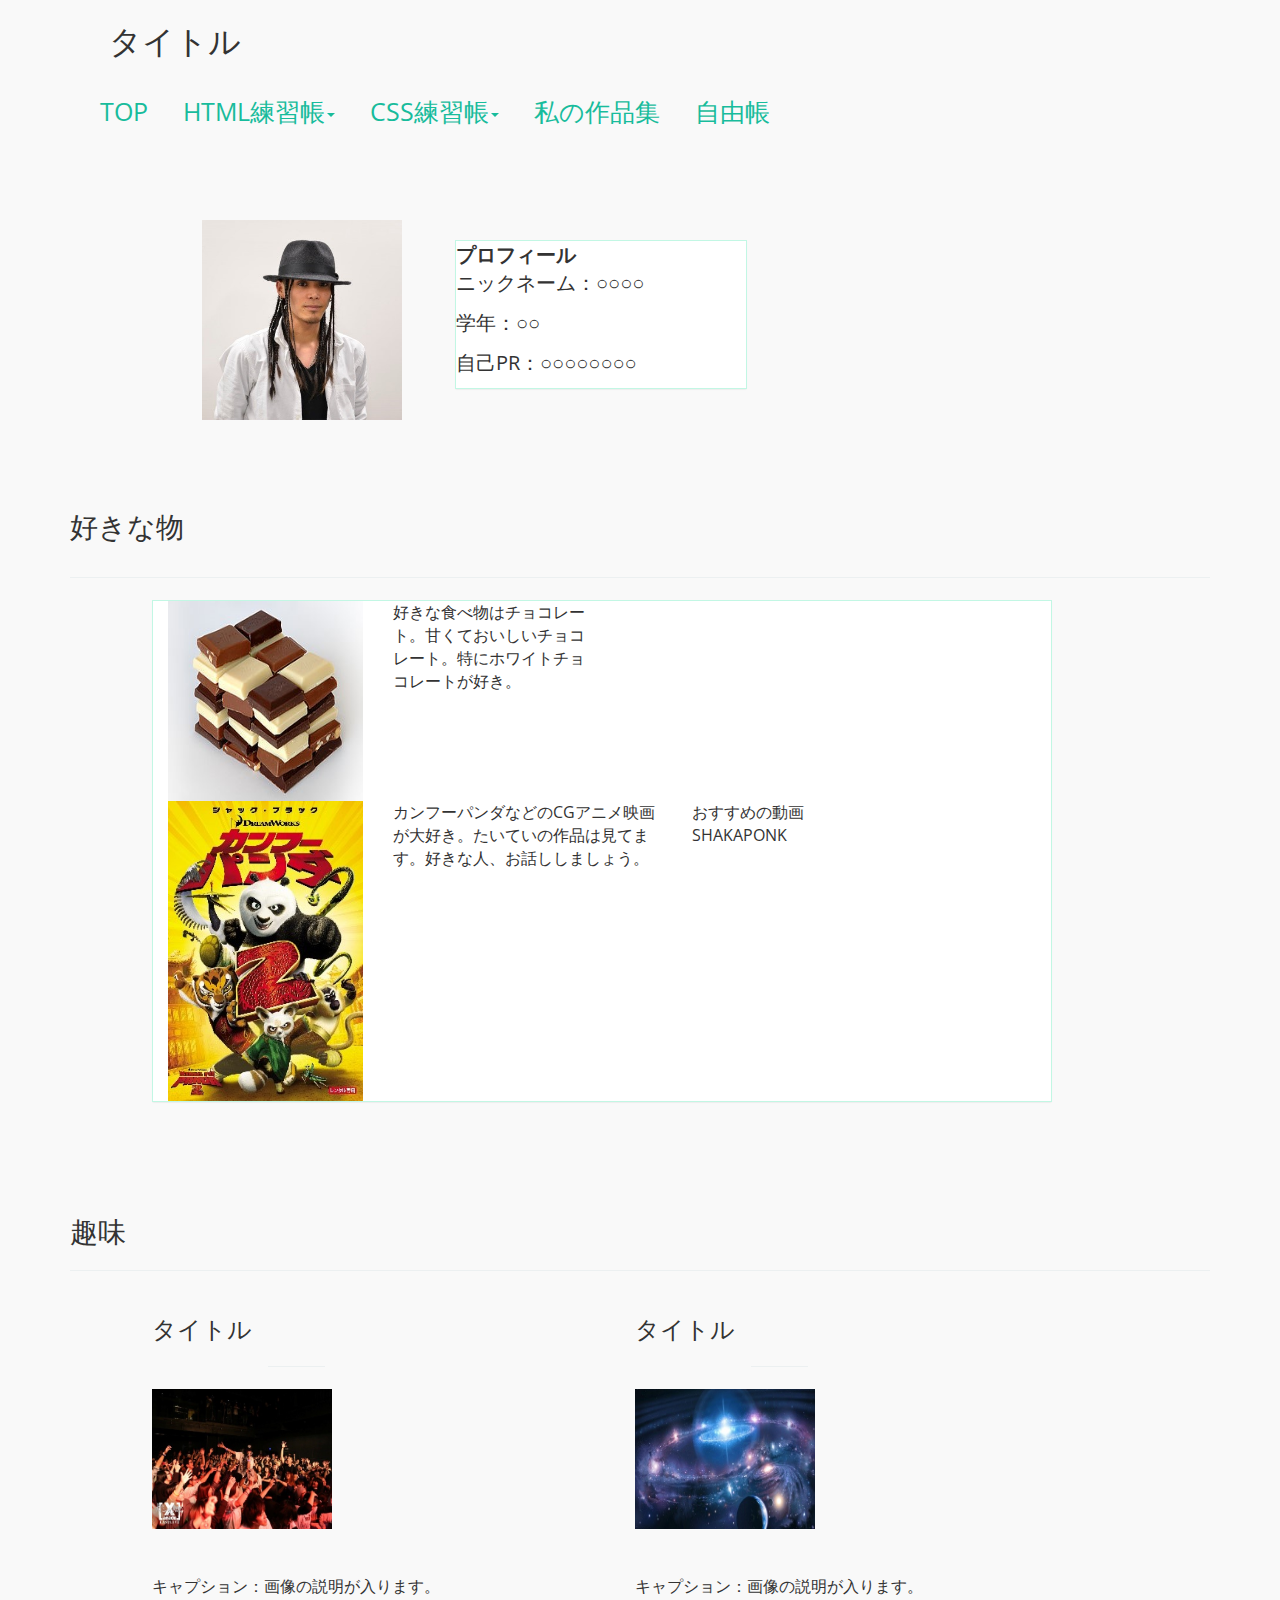
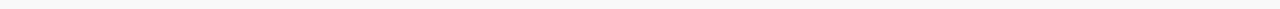
<file: index.html>
<!-- htmlのバージョンの定義 -->
<!DOCTYPE html>
<html>
<!-- head部の開始 -->
    <head>
        <!-- 文字セットの定義 -->
            <meta charset="UTF-8">
        <!-- タイトル -->
            <title>Top</title>
   
        <!-- bootstrapのデザインを読み込む -->
        <!-- style.cssを読み込む -->
        <script src="https://ajax.googleapis.com/ajax/libs/jquery/2.1.1/jquery.min.js"></script>
        <script src="js/bootstrap.min.js"></script>
        <link rel="stylesheet" href="css/style.css">
        <link rel="stylesheet" href="css/bootstrap.min.css">
    </head>
<!-- head部の終了 -->

<!-- body部の開始 -->
    <body>
    
        <div class="header row">
            <div class="col-md-1"></div>
            <h1 class="col-md-3">タイトル</h1>
        </div>
        <div class="container">
            <div class="navbar-collapse collapse" id="navbar-main">
                <ul class="nav navbar-nav row">
                    <li><a href="hello-world.html">TOP</a></li>
                    <li class="dropdown">
                        <a href="#" class="dropdown-toggle" data-toggle="dropdown" role="button" aria-expanded="false">HTML練習帳<span class="caret"></span></a>
                        <ul class="dropdown-menu scrollable-menu" role="menu">        
                            <li><a href="html1.html">HTML練習帳1</a></li>
                            <li><a href="html2.html">HTML練習帳2</a></li>
                            <li><a href="html3.html">HTML練習帳3</a></li>
                        </ul>
                    </li>
                    <li class="dropdown">
                        <a href="#" class="dropdown-toggle" data-toggle="dropdown" role="button" aria-expanded="false">CSS練習帳<span class="caret"></span></a>
                        <ul class="dropdown-menu scrollable-menu" role="menu">        
                            <li><a href="#">CSS練習帳1</a></li>
                            <li><a hreg="#">CSS練習帳2</a></li>
                            <li><a href="#">CSS練習帳3</a></li>
                        </ul>                        
                    </li>
                    <li><a href="#">私の作品集</a></li>
                    <li><a href="#">自由帳</a></li>
                </ul>
            </div>    
            
            <br><br><br>
            <div class="row">
                <div class="col-md-1"></div>
                <div class ="col-md-3" id="p-photo">
                    <img src="imgs/koba.jpg" width="200" height="200">
                </div>
                <table class="panel panel-success col-md-3 plofile">
                    
                    <td>
                        <strong>プロフィール</strong></br>
                        <p>ニックネーム：○○○○</p>
                        <p>学年：○○</p>
                        <p>自己PR：○○○○○○○○</p>
                    </td>
                </table>
    
                
            </div>
            
            <br><br><br>
            <div id="likes">
              <div class="row">
                  <h2 class="col-md-3">好きな物</h2>
              </div>
              <hr>
              <div class="row">   
                      <div class="col-md-1"></div>
                  <table class="panel panel-success" width="900" border="1">
                        <td>
                            <div class="left">
                                    <img class="col-md-3" src="imgs/cake.jpg" width="100" height="200">
                                    <p class="col-md-3">好きな食べ物はチョコレート。甘くておいしいチョコレート。特にホワイトチョコレートが好き。</p>
                                </div>
                                    <img class="col-md-3" src="imgs/panda.jpg" width="140" height="300">
                                    <p class="col-md-4">カンフーパンダなどのCGアニメ映画が大好き。たいていの作品は見てます。好きな人、お話ししましょう。</p>
                                </div>
                            </div>
                            <div class="right">
                                    <p class="col-md-7">おすすめの動画　SHAKAPONK</p>
                                    </div>
                                    <iframe class="movie col-md-5" width="400" height="200" src="https://www.youtube.com/embed/_Xkq5On9viw" frameborder="0" allowfullscreen></iframe>
                                    </div>
                            </div>    
                        </td>
                    </table>
              </div>
                
            <br><br><br>
            <h2>趣味</h2>
                <hr>
                <div class="row">
                    <div class="col-md-1"></div>
                    <div class="left">
                        <h3>タイトル</h3>
                        <hr width="20%" size="3" position="left">
                        <img src="imgs/bands.jpg" width="180" height="140">
                        <br><br><br>
                        <p>キャプション：画像の説明が入ります。</p>
                    </div>
                    <div class="col-md-2"></div>
                    <div class="right">
                        <h3 class>タイトル</h3>
                        <hr width="20%" size="3" position="left">
                        <img src="imgs/space.jpg" width="180" height="140">
                        <br><br><br>
                        <p>キャプション：画像の説明が入ります。</p>
                    </div>
                </div>
        </div>

        
    </body>
</html>
</file>
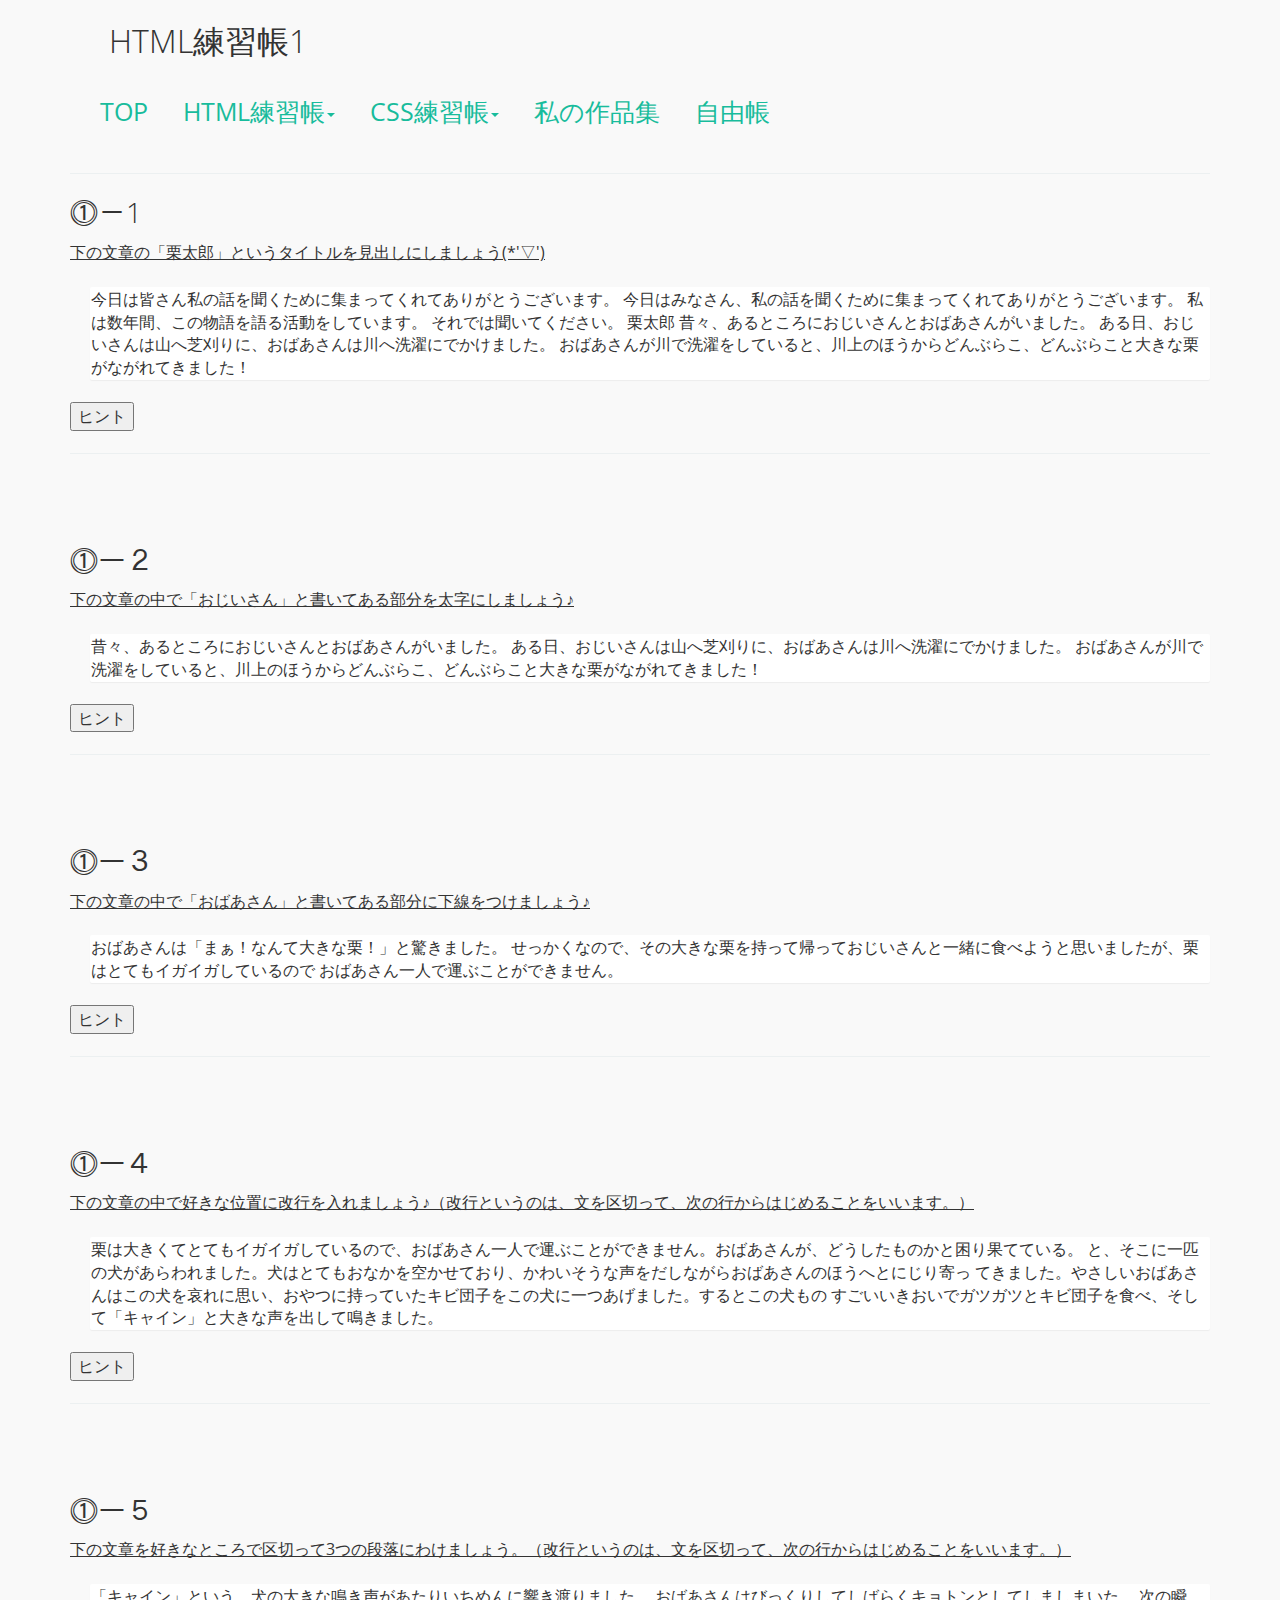
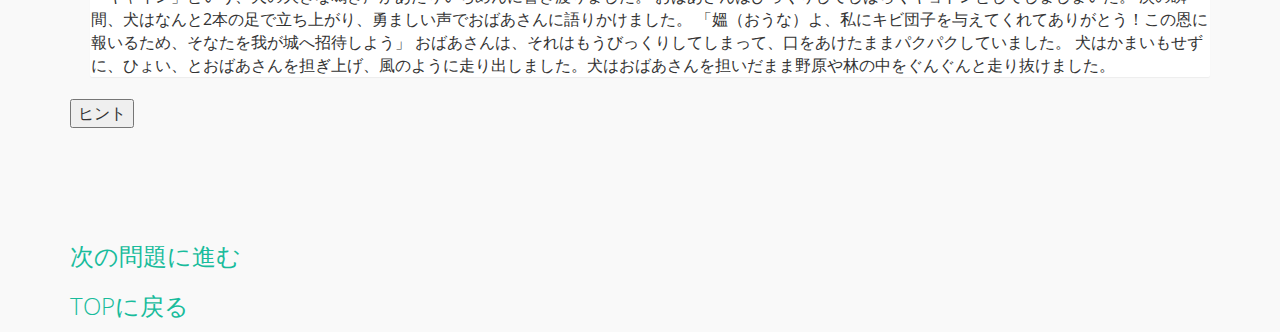
<file: HTML1.html>
<!-- htmlのバージョンの定義 -->
<!DOCTYPE html>
<html>
<!-- head部の開始 -->
    <head>
        <!-- 文字セットの定義 -->
            <meta charset="UTF-8">
        <!-- タイトル -->
            <title>HTML1</title>
   
        <!-- bootstrapのデザインを読み込む -->
        <!-- style.cssを読み込む -->
        <script src="https://ajax.googleapis.com/ajax/libs/jquery/2.1.1/jquery.min.js"></script>
        <script src="js/bootstrap.min.js"></script>
        <script src="js/hquestion.js"></script>
        <link rel="stylesheet" href="css/style.css">
        <link rel="stylesheet" href="css/bootstrap.min.css">
    </head>
<!-- head部の終了 -->

<!-- body部の開始 -->
    <body>
    
        <div class="header row">
            <div class="col-md-1"></div>
            <h1 class="col-md-3">HTML練習帳1</h1>
        </div>
        <div class="container">
            <div class="tmenu navbar-collapse collapse" id="navbar-main">
                <ul class="nav navbar-nav row">
                    <li><a href="index.html">TOP</a></li>
                    <li class="dropdown">
                        <a href="#" class="dropdown-toggle" data-toggle="dropdown" role="button" aria-expanded="false">HTML練習帳<span class="caret"></span></a>
                        <ul class="dropdown-menu scrollable-menu" role="menu">        
                            <li><a href="html1.html">HTML練習帳1</a></li>
                            <li><a hreg="html2.html">HTML練習帳2</a></li>
                            <li><a href="html3.html">HTML練習帳3</a></li>
                        </ul>
                    </li>
                    <li class="dropdown">
                        <a href="#" class="dropdown-toggle" data-toggle="dropdown" role="button" aria-expanded="false">CSS練習帳<span class="caret"></span></a>
                        <ul class="dropdown-menu scrollable-menu" role="menu">        
                            <li><a href="#">CSS練習帳1</a></li>
                            <li><a hreg="#">CSS練習帳2</a></li>
                            <li><a href="#">CSS練習帳3</a></li>
                        </ul>                        
                    </li>
                    <li><a href="#">私の作品集</a></li>
                    <li><a href="#">自由帳</a></li>
                </ul>
            </div>
            
        <hr>
        
        <h2>⓵－1</h2>
            <u>下の文章の「栗太郎」というタイトルを見出しにしましょう(*'▽')</u>
            <br><br>
            <!-- ここから問題！！　-->
            
            <table class="panel panel-successs questions">
                <td>
                今日は皆さん私の話を聞くために集まってくれてありがとうございます。
                今日はみなさん、私の話を聞くために集まってくれてありがとうございます。
                私は数年間、この物語を語る活動をしています。
                それでは聞いてください。
                栗太郎
                昔々、あるところにおじいさんとおばあさんがいました。
                ある日、おじいさんは山へ芝刈りに、おばあさんは川へ洗濯にでかけました。
                おばあさんが川で洗濯をしていると、川上のほうからどんぶらこ、どんぶらこと大きな栗がながれてきました！
                </td>
            </table>
            
            
            <!-- 問題はここまで！　-->
            <input type="button" class="question1" value="ヒント" onclick="question1();"/>
            <div id="output1"></div>
            
            
            <hr>
            <br><br>
            
            
            
        <h2>⓵ー２</h2>
            <u>下の文章の中で「おじいさん」と書いてある部分を太字にしましょう♪</u>
            <br><br>
            <!-- ここから問題！！　-->
            <table class="panel panel-successs questions">
                <td>
                    昔々、あるところにおじいさんとおばあさんがいました。
                    ある日、おじいさんは山へ芝刈りに、おばあさんは川へ洗濯にでかけました。
                    おばあさんが川で洗濯をしていると、川上のほうからどんぶらこ、どんぶらこと大きな栗がながれてきました！
                </td>
            </table>
            <!-- 問題はここまで！ -->
            
            
            <input type="button" class="question2" value="ヒント" onclick="question2();"/>
            <div id="output2"></div>
    
        <hr>
        <br><br>
            
            
            
        <h2>⓵ー３</h2>
        <u>下の文章の中で「おばあさん」と書いてある部分に下線をつけましょう♪</u>
            <br><br>
            <!-- ここから問題！！　-->
            <table class="panel panel-successs questions">
                <td>
                    おばあさんは「まぁ！なんて大きな栗！」と驚きました。
                    せっかくなので、その大きな栗を持って帰っておじいさんと一緒に食べようと思いましたが、栗はとてもイガイガしているので
                    おばあさん一人で運ぶことができません。
                </td>
            </table>
            <!-- 問題はここまで！ -->
            
            
            <input type="button" class="question3" value="ヒント" onclick="question3();"/>
            <div id="output3"></div>
        
        <hr>
        <br><br>
            
            
            
        <h2>⓵ー４</h2>
        <u>下の文章の中で好きな位置に改行を入れましょう♪（改行というのは、文を区切って、次の行からはじめることをいいます。）</u>
            <br><br>
            <!-- ここから問題！！　-->
            <table class="panel panel-successs questions">
                <td>
                    栗は大きくてとてもイガイガしているので、おばあさん一人で運ぶことができません。おばあさんが、どうしたものかと困り果てている。
                    と、そこに一匹の犬があらわれました。犬はとてもおなかを空かせており、かわいそうな声をだしながらおばあさんのほうへとにじり寄っ
                    てきました。やさしいおばあさんはこの犬を哀れに思い、おやつに持っていたキビ団子をこの犬に一つあげました。するとこの犬もの
                    すごいいきおいでガツガツとキビ団子を食べ、そして「キャイン」と大きな声を出して鳴きました。
                </td>
            </table>
            <!-- 問題はここまで！ -->
            
            
            <input type="button" class="question4" value="ヒント" onclick="question4();"/>
            <div id="output4"></div>
        
         
        <hr>
        <br><br>
            
            
            
        <h2>⓵ー５</h2>
        <u>下の文章を好きなところで区切って3つの段落にわけましょう。（改行というのは、文を区切って、次の行からはじめることをいいます。）</u>
            <br><br>
            <!-- ここから問題！！　-->
            <table class="panel panel-successs questions">
                <td>
                    「キャイン」という、犬の大きな鳴き声があたりいちめんに響き渡りました。
                    おばあさんはびっくりしてしばらくキョトンとしてしましまいた。
                    次の瞬間、犬はなんと2本の足で立ち上がり、勇ましい声でおばあさんに語りかけました。
                    「媼（おうな）よ、私にキビ団子を与えてくれてありがとう！この恩に報いるため、そなたを我が城へ招待しよう」
                    おばあさんは、それはもうびっくりしてしまって、口をあけたままパクパクしていました。
                    犬はかまいもせずに、ひょい、とおばあさんを担ぎ上げ、風のように走り出しました。犬はおばあさんを担いだまま野原や林の中をぐんぐんと走り抜けました。

                </td>
            </table>
            <!-- 問題はここまで！ -->
            
            
            <input type="button" class="question5" value="ヒント" onclick="question5();"/>
            <div id="output5"></div>
        
            <br><br><br><br>
            
            <h3><a href="HTML2.html">次の問題に進む</a></a></h3>
            <h3><a href="index.html">TOPに戻る</a></a></h3>
        
        
        
        </body>
        </html>
</file>
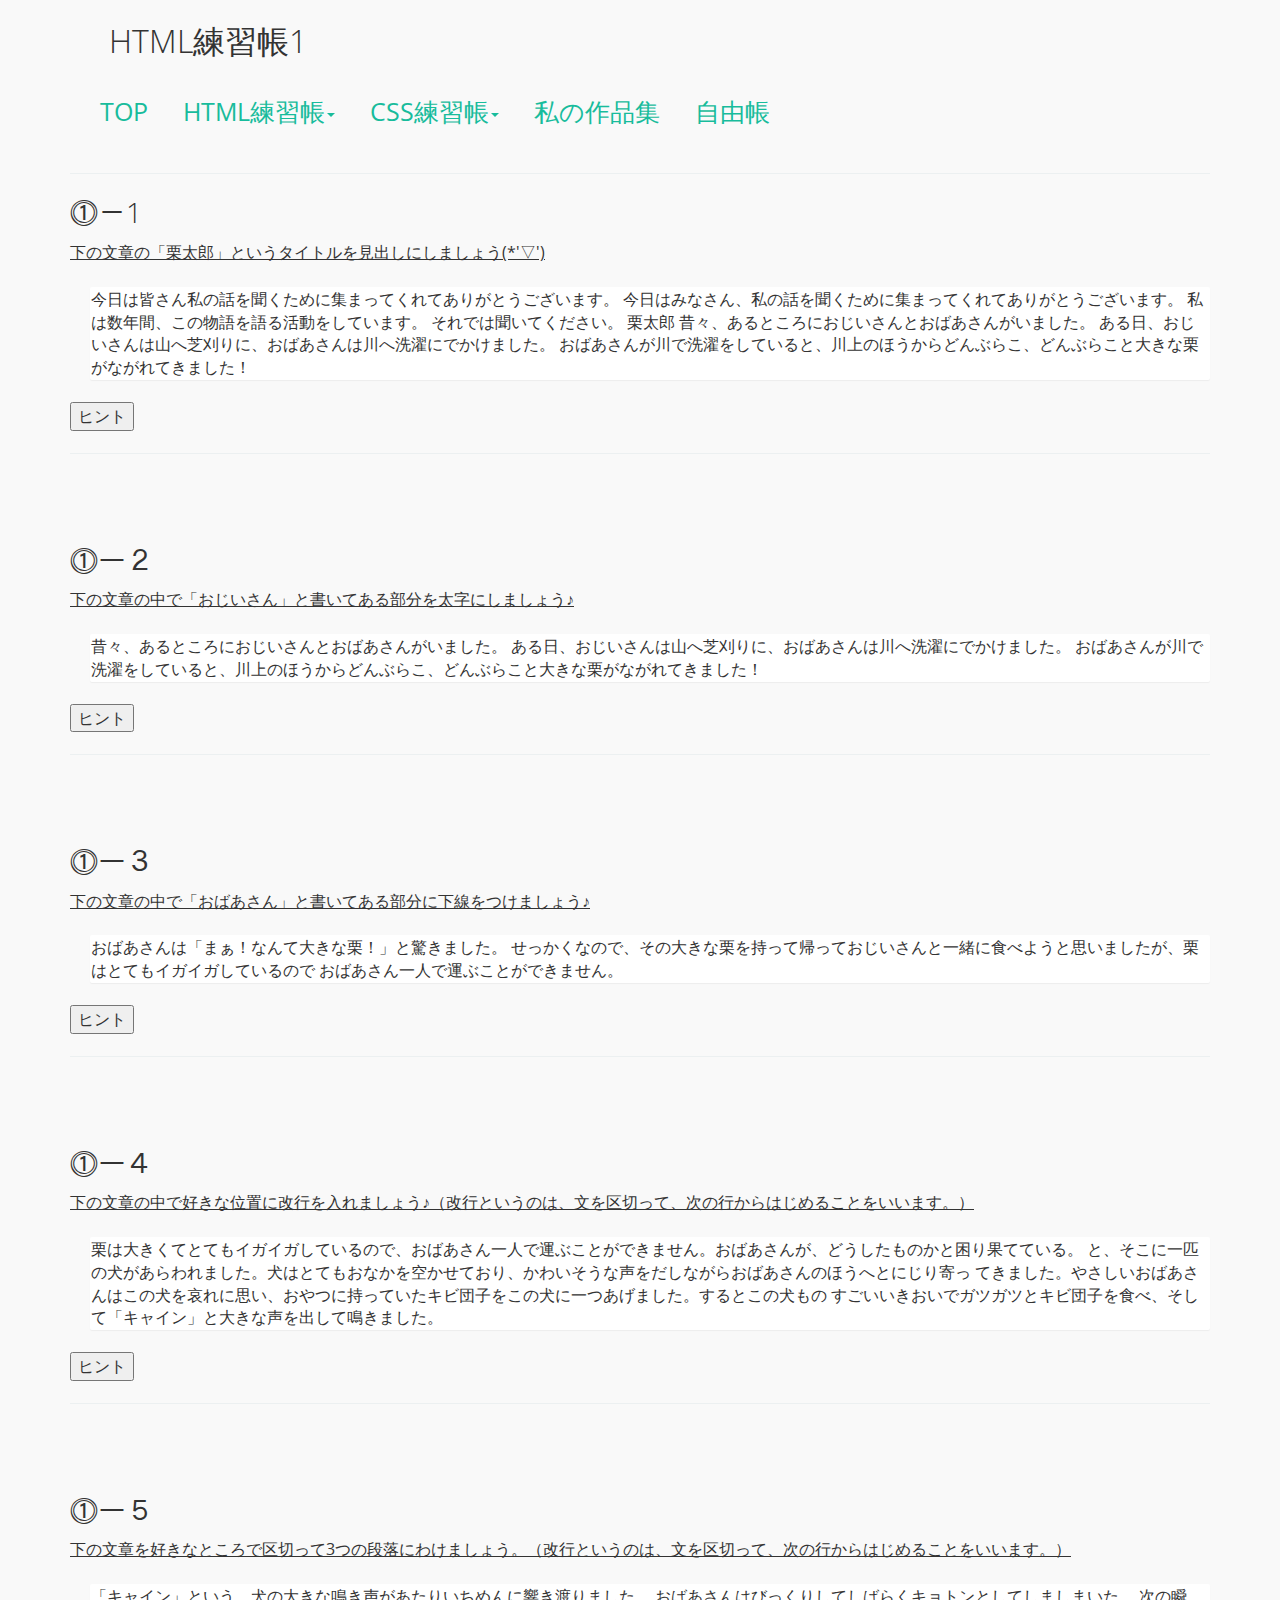
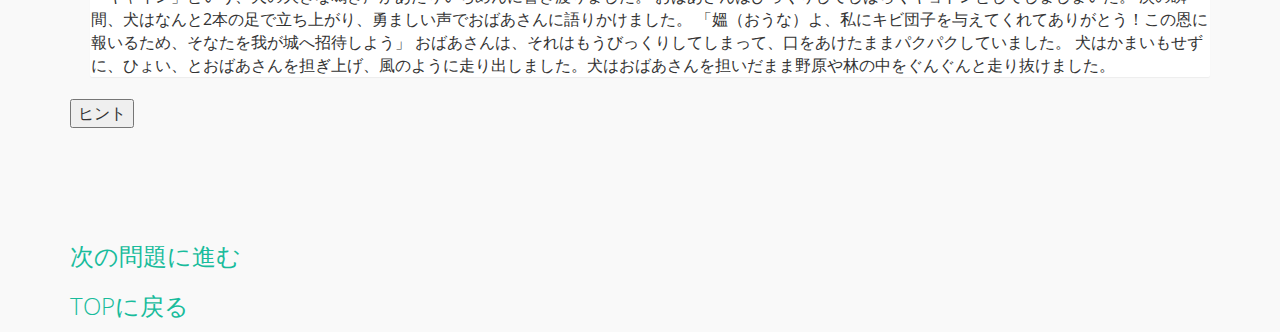
<file: html1.html>
<!-- htmlのバージョンの定義 -->
<!DOCTYPE html>
<html>
<!-- head部の開始 -->
    <head>
        <!-- 文字セットの定義 -->
            <meta charset="UTF-8">
        <!-- タイトル -->
            <title>HTML1</title>
   
        <!-- bootstrapのデザインを読み込む -->
        <!-- style.cssを読み込む -->
        <script src="https://ajax.googleapis.com/ajax/libs/jquery/2.1.1/jquery.min.js"></script>
        <script src="js/bootstrap.min.js"></script>
        <script src="js/hquestion.js"></script>
        <link rel="stylesheet" href="css/style.css">
        <link rel="stylesheet" href="css/bootstrap.min.css">
    </head>
<!-- head部の終了 -->

<!-- body部の開始 -->
    <body>
    
        <div class="header row">
            <div class="col-md-1"></div>
            <h1 class="col-md-3">HTML練習帳1</h1>
        </div>
        <div class="container">
            <div class="tmenu navbar-collapse collapse" id="navbar-main">
                <ul class="nav navbar-nav row">
                    <li><a href="index.html">TOP</a></li>
                    <li class="dropdown">
                        <a href="#" class="dropdown-toggle" data-toggle="dropdown" role="button" aria-expanded="false">HTML練習帳<span class="caret"></span></a>
                        <ul class="dropdown-menu scrollable-menu" role="menu">        
                            <li><a href="html1.html">HTML練習帳1</a></li>
                            <li><a href="html2.html">HTML練習帳2</a></li>
                            <li><a href="html3.html">HTML練習帳3</a></li>
                        </ul>
                    </li>
                    <li class="dropdown">
                        <a href="#" class="dropdown-toggle" data-toggle="dropdown" role="button" aria-expanded="false">CSS練習帳<span class="caret"></span></a>
                        <ul class="dropdown-menu scrollable-menu" role="menu">        
                            <li><a href="#">CSS練習帳1</a></li>
                            <li><a href="#">CSS練習帳2</a></li>
                            <li><a href="#">CSS練習帳3</a></li>
                        </ul>                        
                    </li>
                    <li><a href="#">私の作品集</a></li>
                    <li><a href="#">自由帳</a></li>
                </ul>
            </div>
            
        <hr>
        
        <h2>⓵－1</h2>
            <u>下の文章の「栗太郎」というタイトルを見出しにしましょう(*'▽')</u>
            <br><br>
            <!-- ここから問題！！　-->
            
            <table class="panel panel-successs questions">
                <td>
                今日は皆さん私の話を聞くために集まってくれてありがとうございます。
                今日はみなさん、私の話を聞くために集まってくれてありがとうございます。
                私は数年間、この物語を語る活動をしています。
                それでは聞いてください。
                栗太郎
                昔々、あるところにおじいさんとおばあさんがいました。
                ある日、おじいさんは山へ芝刈りに、おばあさんは川へ洗濯にでかけました。
                おばあさんが川で洗濯をしていると、川上のほうからどんぶらこ、どんぶらこと大きな栗がながれてきました！
                </td>
            </table>
            
            
            <!-- 問題はここまで！　-->
            <input type="button" class="question1" value="ヒント" onclick="question1();"/>
            <div id="output1"></div>
            
            
            <hr>
            <br><br>
            
            
            
        <h2>⓵ー２</h2>
            <u>下の文章の中で「おじいさん」と書いてある部分を太字にしましょう♪</u>
            <br><br>
            <!-- ここから問題！！　-->
            <table class="panel panel-successs questions">
                <td>
                    昔々、あるところにおじいさんとおばあさんがいました。
                    ある日、おじいさんは山へ芝刈りに、おばあさんは川へ洗濯にでかけました。
                    おばあさんが川で洗濯をしていると、川上のほうからどんぶらこ、どんぶらこと大きな栗がながれてきました！
                </td>
            </table>
            <!-- 問題はここまで！ -->
            
            
            <input type="button" class="question2" value="ヒント" onclick="question2();"/>
            <div id="output2"></div>
    
        <hr>
        <br><br>
            
            
            
        <h2>⓵ー３</h2>
        <u>下の文章の中で「おばあさん」と書いてある部分に下線をつけましょう♪</u>
            <br><br>
            <!-- ここから問題！！　-->
            <table class="panel panel-successs questions">
                <td>
                    おばあさんは「まぁ！なんて大きな栗！」と驚きました。
                    せっかくなので、その大きな栗を持って帰っておじいさんと一緒に食べようと思いましたが、栗はとてもイガイガしているので
                    おばあさん一人で運ぶことができません。
                </td>
            </table>
            <!-- 問題はここまで！ -->
            
            
            <input type="button" class="question3" value="ヒント" onclick="question3();"/>
            <div id="output3"></div>
        
        <hr>
        <br><br>
            
            
            
        <h2>⓵ー４</h2>
        <u>下の文章の中で好きな位置に改行を入れましょう♪（改行というのは、文を区切って、次の行からはじめることをいいます。）</u>
            <br><br>
            <!-- ここから問題！！　-->
            <table class="panel panel-successs questions">
                <td>
                    栗は大きくてとてもイガイガしているので、おばあさん一人で運ぶことができません。おばあさんが、どうしたものかと困り果てている。
                    と、そこに一匹の犬があらわれました。犬はとてもおなかを空かせており、かわいそうな声をだしながらおばあさんのほうへとにじり寄っ
                    てきました。やさしいおばあさんはこの犬を哀れに思い、おやつに持っていたキビ団子をこの犬に一つあげました。するとこの犬もの
                    すごいいきおいでガツガツとキビ団子を食べ、そして「キャイン」と大きな声を出して鳴きました。
                </td>
            </table>
            <!-- 問題はここまで！ -->
            
            
            <input type="button" class="question4" value="ヒント" onclick="question4();"/>
            <div id="output4"></div>
        
         
        <hr>
        <br><br>
            
            
            
        <h2>⓵ー５</h2>
        <u>下の文章を好きなところで区切って3つの段落にわけましょう。（改行というのは、文を区切って、次の行からはじめることをいいます。）</u>
            <br><br>
            <!-- ここから問題！！　-->
            <table class="panel panel-successs questions">
                <td>
                    「キャイン」という、犬の大きな鳴き声があたりいちめんに響き渡りました。
                    おばあさんはびっくりしてしばらくキョトンとしてしましまいた。
                    次の瞬間、犬はなんと2本の足で立ち上がり、勇ましい声でおばあさんに語りかけました。
                    「媼（おうな）よ、私にキビ団子を与えてくれてありがとう！この恩に報いるため、そなたを我が城へ招待しよう」
                    おばあさんは、それはもうびっくりしてしまって、口をあけたままパクパクしていました。
                    犬はかまいもせずに、ひょい、とおばあさんを担ぎ上げ、風のように走り出しました。犬はおばあさんを担いだまま野原や林の中をぐんぐんと走り抜けました。

                </td>
            </table>
            <!-- 問題はここまで！ -->
            
            
            <input type="button" class="question5" value="ヒント" onclick="question5();"/>
            <div id="output5"></div>
        
            <br><br><br><br>
            
            <h3><a href="HTML2.html">次の問題に進む</a></a></h3>
            <h3><a href="index.html">TOPに戻る</a></a></h3>
        
        
        
        </body>
        </html>
</file>
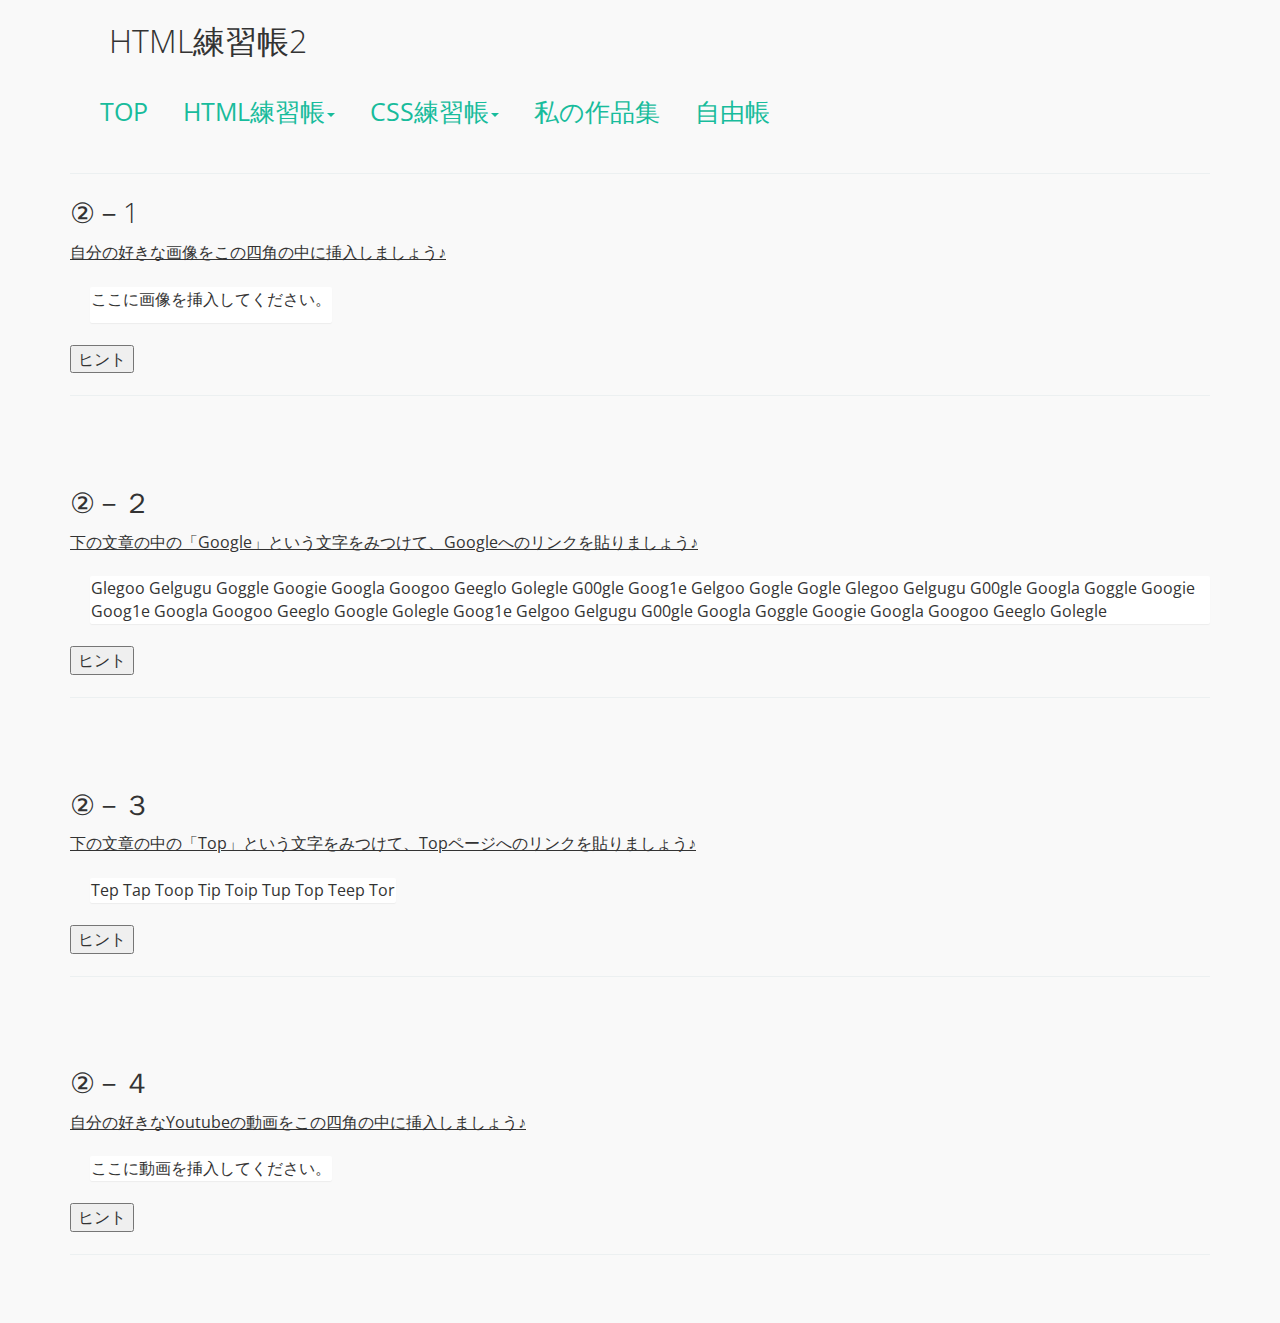
<file: html2.html>
<!-- htmlのバージョンの定義 -->
<!DOCTYPE html>
<html>
<!-- head部の開始 -->
    <head>
        <!-- 文字セットの定義 -->
            <meta charset="UTF-8">
        <!-- タイトル -->
            <title>HTML2</title>
   
        <!-- bootstrapのデザインを読み込む -->
        <!-- style.cssを読み込む -->
        <script src="https://ajax.googleapis.com/ajax/libs/jquery/2.1.1/jquery.min.js"></script>
        <script src="js/bootstrap.min.js"></script>
        <script src="js/hquestion2.js"></script>
        <link rel="stylesheet" href="css/style.css">
        <link rel="stylesheet" href="css/bootstrap.min.css">
    </head>
<!-- head部の終了 -->

<!-- body部の開始 -->
    <body>
    
        <div class="header row">
            <div class="col-md-1"></div>
            <h1 class="col-md-3">HTML練習帳2</h1>
        </div>
        <div class="container">
            <div class="tmenu navbar-collapse collapse" id="navbar-main">
                <ul class="nav navbar-nav row">
                    <li><a href="index.html">TOP</a></li>
                    <li class="dropdown">
                        <a href="#" class="dropdown-toggle" data-toggle="dropdown" role="button" aria-expanded="false">HTML練習帳<span class="caret"></span></a>
                        <ul class="dropdown-menu scrollable-menu" role="menu">        
                            <li><a href="html1.html">HTML練習帳1</a></li>
                            <li><a href="html2.html">HTML練習帳2</a></li>
                            <li><a href="html3.html">HTML練習帳3</a></li>
                        </ul>
                    </li>
                    <li class="dropdown">
                        <a href="#" class="dropdown-toggle" data-toggle="dropdown" role="button" aria-expanded="false">CSS練習帳<span class="caret"></span></a>
                        <ul class="dropdown-menu scrollable-menu" role="menu">        
                            <li><a href="#">CSS練習帳1</a></li>
                            <li><a href="#">CSS練習帳2</a></li>
                            <li><a href="#">CSS練習帳3</a></li>
                        </ul>                        
                    </li>
                    <li><a href="#">私の作品集</a></li>
                    <li><a href="#">自由帳</a></li>
                </ul>
            </div>
            
        <hr>
        
        <h2>②－1</h2>
            <u>自分の好きな画像をこの四角の中に挿入しましょう♪</u>
            <br><br>
            <!-- ここから問題！！　-->
            
            <table class="panel panel-successs questions">
                <td>
                <p>ここに画像を挿入してください。</p>
                </td>
            </table>
            
            
            <!-- 問題はここまで！　-->
            <input type="button" class="question1" value="ヒント" onclick="question1();"/>
            <div id="output1"></div>
            
            
            <hr>
            <br><br>
            
        <h2>②－２</h2>
            <u>下の文章の中の「Google」という文字をみつけて、Googleへのリンクを貼りましょう♪</u>
            <br><br>
            <!-- ここから問題！！　-->
            
            <table class="panel panel-successs questions">
                <td>
                Glegoo Gelgugu Goggle Googie Googla Googoo Geeglo Golegle G00gle Goog1e Gelgoo Gogle
                Gogle Glegoo Gelgugu G00gle Googla Goggle Googie Goog1e Googla Googoo Geeglo Google 
                Golegle Goog1e Gelgoo Gelgugu G00gle Googla Goggle Googie Googla Googoo Geeglo Golegle 
                </td>
            </table>
            
            
            <!-- 問題はここまで！　-->
            <input type="button" class="question2" value="ヒント" onclick="question2();"/>
            <div id="output2"></div>
            
            
            <hr>
            <br><br>
            
            <h2>②－３</h2>
            <u>下の文章の中の「Top」という文字をみつけて、Topページへのリンクを貼りましょう♪</u>
            <br><br>
            <!-- ここから問題！！　-->
            
            <table class="panel panel-successs questions">
                <td>
                Tep Tap Toop  Tip Toip Tup Top Teep Tor
                </td>
            </table>
            
            
            <!-- 問題はここまで！　-->
            <input type="button" class="question3" value="ヒント" onclick="question3();"/>
            <div id="output3"></div>
            
            
            <hr>
            <br><br>
            
            <h2>②－４</h2>
            <u>自分の好きなYoutubeの動画をこの四角の中に挿入しましょう♪</u>
            <br><br>
            <!-- ここから問題！！　-->
            
            <table class="panel panel-successs questions">
                <td>
                ここに動画を挿入してください。
                </td>
            </table>
            
            
            <!-- 問題はここまで！　-->
            <input type="button" class="question4" value="ヒント" onclick="question4();"/>
            <div id="output4"></div>
            
            
            <hr>
            <br><br>
        </div>
    </body>
</html>
</file>
<file: css/style.css>
nav dt{width:20%;float:left;
    
}
#profile{
	margin-top: 30px;
	margin-left: 60px;
	margin-right: 10px;
	float: left;
	
}

table.plofile{
  font-size: 20px;
  margin-top: 20px;
  margin-left: 10px;
} 
 
table.plofile > p{
  margin-left: 10px;
}
 

#p-photo{
	padding-left: 50px;
} 

@media ( min-width: 768px ) {
  #banner {
    min-height: 300px;
    border-bottom: none;
  }
  .bs-docs-section {
    margin-top: 8em;
  }
  .bs-component {
    position: relative;
  }
  .bs-component .modal {
    position: relative;
    top: auto;
    right: auto;
    left: auto;
    bottom: auto;
    z-index: 1;
    display: block;
  }
  .bs-component .modal-dialog {
    width: 90%;
  }
  .bs-component .popover {
    position: relative;
    display: inline-block;
    width: 220px;
    margin: 20px;
  }
  .nav-tabs {
    margin-bottom: 15px;
  }
  .progress {
    margin-bottom: 10px;
  }

.movie {
  margin-top: 20px;
}

ul{
  font-size: 25px;
}

.questions{
  margin-left:20px;
}

.tmenu{
  color: orange;
}

.left{
  float:left;
}

.right{
  float:left;
}
</file>
